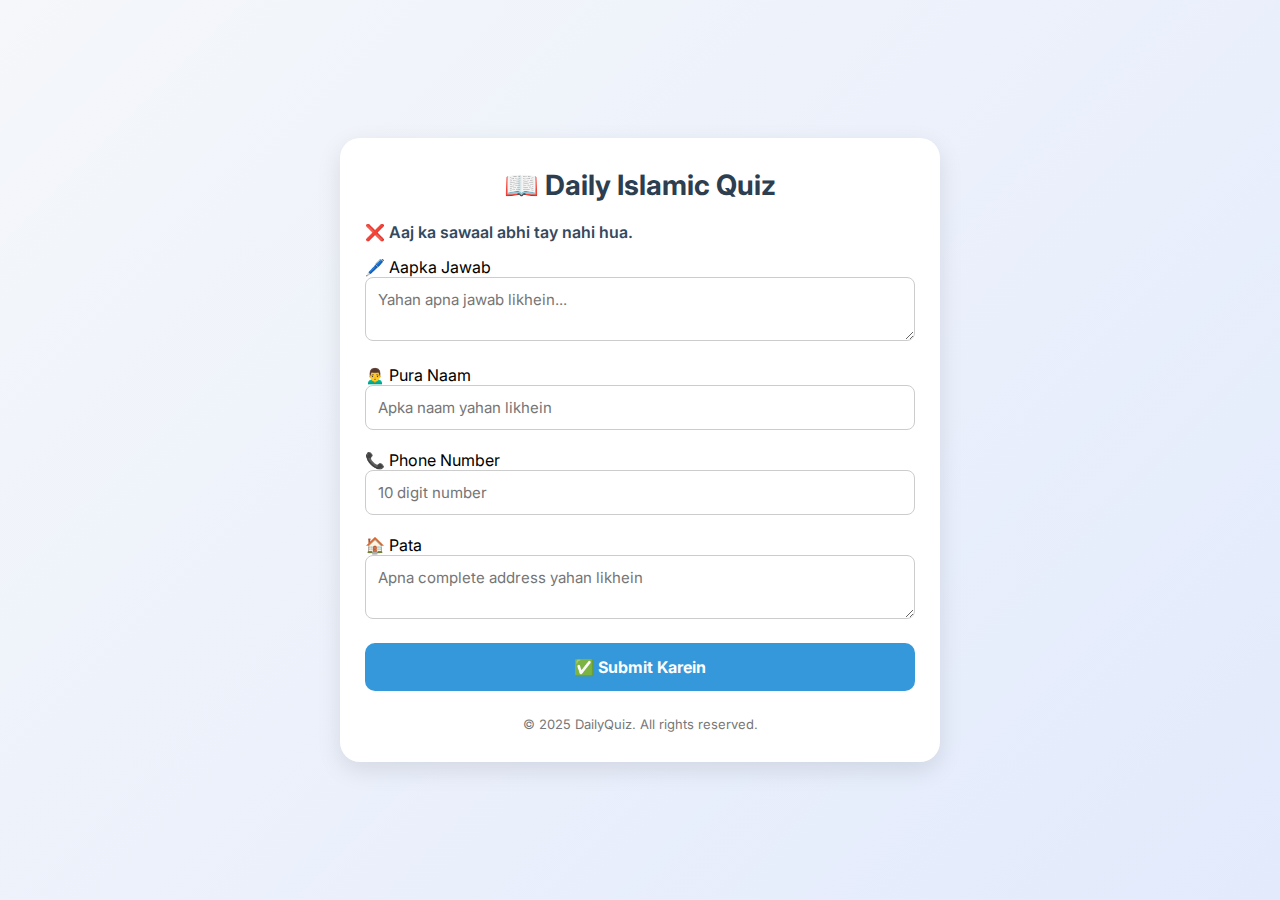
<file: DAILYQUIZ.html>
<!DOCTYPE html>
<html lang="en">
<head>
  <meta charset="UTF-8" />
  <meta name="viewport" content="width=device-width, initial-scale=1.0" />
  <title>Daily Quiz | Islamic Knowledge</title>
  <link href="https://fonts.googleapis.com/css2?family=Inter:wght@400;600&display=swap" rel="stylesheet">
  <style>
    * {
      margin: 0;
      padding: 0;
      box-sizing: border-box;
      font-family: 'Inter', sans-serif;
    }
    body {
      background: linear-gradient(135deg, #f5f7fa, #e2eafc);
      min-height: 100vh;
      display: flex;
      justify-content: center;
      align-items: center;
      padding: 30px;
    }
    .quiz-wrapper {
      background: #ffffff;
      width: 100%;
      max-width: 600px;
      padding: 30px 25px;
      border-radius: 20px;
      box-shadow: 0 8px 24px rgba(0,0,0,0.1);
    }
    .quiz-wrapper h1 {
      text-align: center;
      margin-bottom: 20px;
      font-size: 28px;
      color: #2c3e50;
    }
    .quiz-wrapper p {
      font-weight: 600;
      margin-bottom: 15px;
      color: #34495e;
    }
    textarea, input {
      width: 100%;
      padding: 12px;
      margin-bottom: 20px;
      border: 1px solid #ccc;
      border-radius: 8px;
      font-size: 15px;
    }
    button {
      background: #3498db;
      color: #fff;
      padding: 14px;
      border: none;
      border-radius: 10px;
      font-size: 16px;
      font-weight: bold;
      width: 100%;
      cursor: pointer;
      transition: 0.3s ease;
    }
    button:hover {
      background: #2980b9;
    }
    #msg {
      text-align: center;
      font-weight: bold;
      margin-top: 15px;
      color: green;
    }
    footer {
      text-align: center;
      font-size: 13px;
      margin-top: 25px;
      color: #777;
    }
  </style>
</head>
<body>
  <div class="quiz-wrapper">
    <h1>📖 Daily Islamic Quiz</h1>
    <p id="question">Loading question...</p>

    <form id="quizForm">
      <label for="answer">🖊️ Aapka Jawab</label>
      <textarea id="answer" placeholder="Yahan apna jawab likhein..." required></textarea>

      <label for="name">🙍‍♂️ Pura Naam</label>
      <input type="text" id="name" placeholder="Apka naam yahan likhein" required>

      <label for="phone">📞 Phone Number</label>
      <input type="text" id="phone" placeholder="10 digit number" required>

      <label for="address">🏠 Pata</label>
      <textarea id="address" placeholder="Apna complete address yahan likhein" required></textarea>

      <button type="submit">✅ Submit Karein</button>
    </form>

    <p id="msg"></p>
    <footer>© 2025 DailyQuiz. All rights reserved.</footer>
  </div>

  <script>
    // 💡 Questions set yahan karo
    const questions = {
      "2025-07-04": "1st Question: Kya aaj 4 July hai?",
      "2025-07-05": "2nd Question: Madina kis paighambar ne banaya?",
      "2025-07-06": "3rd Question: Zakat kitne percent hoti hai?",
      // 👉 Yahan aage aur bhi dates add karte jao
    };

    // 🗓️ Aaj ki date local format me lo (UTC nahi)
    const today = new Date();
    const yyyy = today.getFullYear();
    const mm = String(today.getMonth() + 1).padStart(2, '0');
    const dd = String(today.getDate()).padStart(2, '0');
    const todayFormatted = `${yyyy}-${mm}-${dd}`;

    const questionText = questions[todayFormatted] || "❌ Aaj ka sawaal abhi tay nahi hua.";
    document.getElementById("question").innerText = questionText;

    document.getElementById("quizForm").addEventListener("submit", function(e) {
      e.preventDefault();
      document.getElementById("msg").innerText = "✅ Aapka jawab submit ho gaya (demo version)";
      this.reset();
    });
  </script>
</body>
</html>
</file>
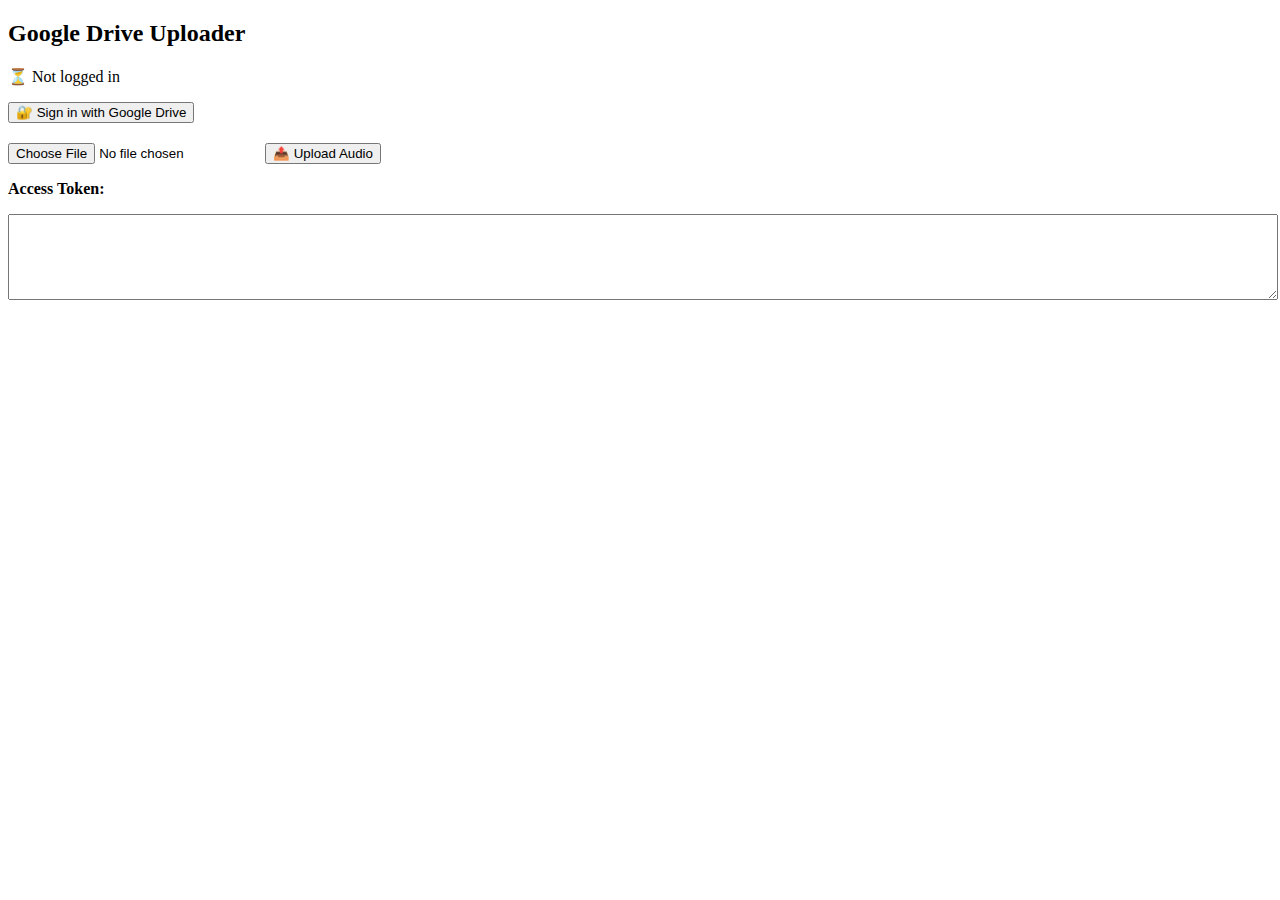
<file: drive-login.html>
<!DOCTYPE html>
<html>
<head>
  <title>Google Drive Login</title>
  <meta name="google-signin-client_id" content="217808443449-4gdikf4abcgskau343par41k6vi5pl1n.apps.googleusercontent.com">
  <script src="https://accounts.google.com/gsi/client" async defer></script>
  <script>
    let accessToken = "";

    function handleCredentialResponse(response) {
      const id_token = response.credential;
      document.getElementById("status").innerText = "✅ Logged in";
    }

    function authenticateWithDrive() {
      const clientId = '217808443449-4gdikf4abcgskau343par41k6vi5pl1n.apps.googleusercontent.com';
      const redirectUri = window.location.href;
      const scope = 'https://www.googleapis.com/auth/drive.file';

      const authUrl = `https://accounts.google.com/o/oauth2/v2/auth?client_id=${clientId}&redirect_uri=${redirectUri}&response_type=token&scope=${scope}`;

      window.location = authUrl;
    }

    function checkAccessTokenFromUrl() {
      const hash = window.location.hash.substring(1);
      const params = new URLSearchParams(hash);
      if (params.get("access_token")) {
        accessToken = params.get("access_token");
        document.getElementById("token-box").innerText = accessToken;
        document.getElementById("status").innerText = "✅ Access token obtained!";
      }
    }

    function uploadAudioToDrive() {
      const fileInput = document.getElementById("audio");
      const file = fileInput.files[0];
      if (!file || !accessToken) {
        alert("⚠️ Please select file and make sure you're logged in.");
        return;
      }

      const metadata = {
        name: file.name,
        mimeType: file.type
      };

      const form = new FormData();
      form.append('metadata', new Blob([JSON.stringify(metadata)], {type: 'application/json'}));
      form.append('file', file);

      fetch('https://www.googleapis.com/upload/drive/v3/files?uploadType=multipart', {
        method: 'POST',
        headers: new Headers({ 'Authorization': 'Bearer ' + accessToken }),
        body: form
      })
      .then(res => res.json())
      .then(data => {
        alert("✅ Upload successful! File ID: " + data.id);
      })
      .catch(err => {
        console.error(err);
        alert("❌ Upload failed!");
      });
    }

    window.onload = checkAccessTokenFromUrl;
  </script>
</head>
<body>
  <h2>Google Drive Uploader</h2>
  <p id="status">⏳ Not logged in</p>

  <button onclick="authenticateWithDrive()">🔐 Sign in with Google Drive</button>

  <div style="margin-top:20px;">
    <input type="file" id="audio" accept="audio/*">
    <button onclick="uploadAudioToDrive()">📤 Upload Audio</button>
  </div>

  <p><strong>Access Token:</strong></p>
  <textarea id="token-box" style="width:100%;height:80px;"></textarea>
</body>
</html>
</file>
